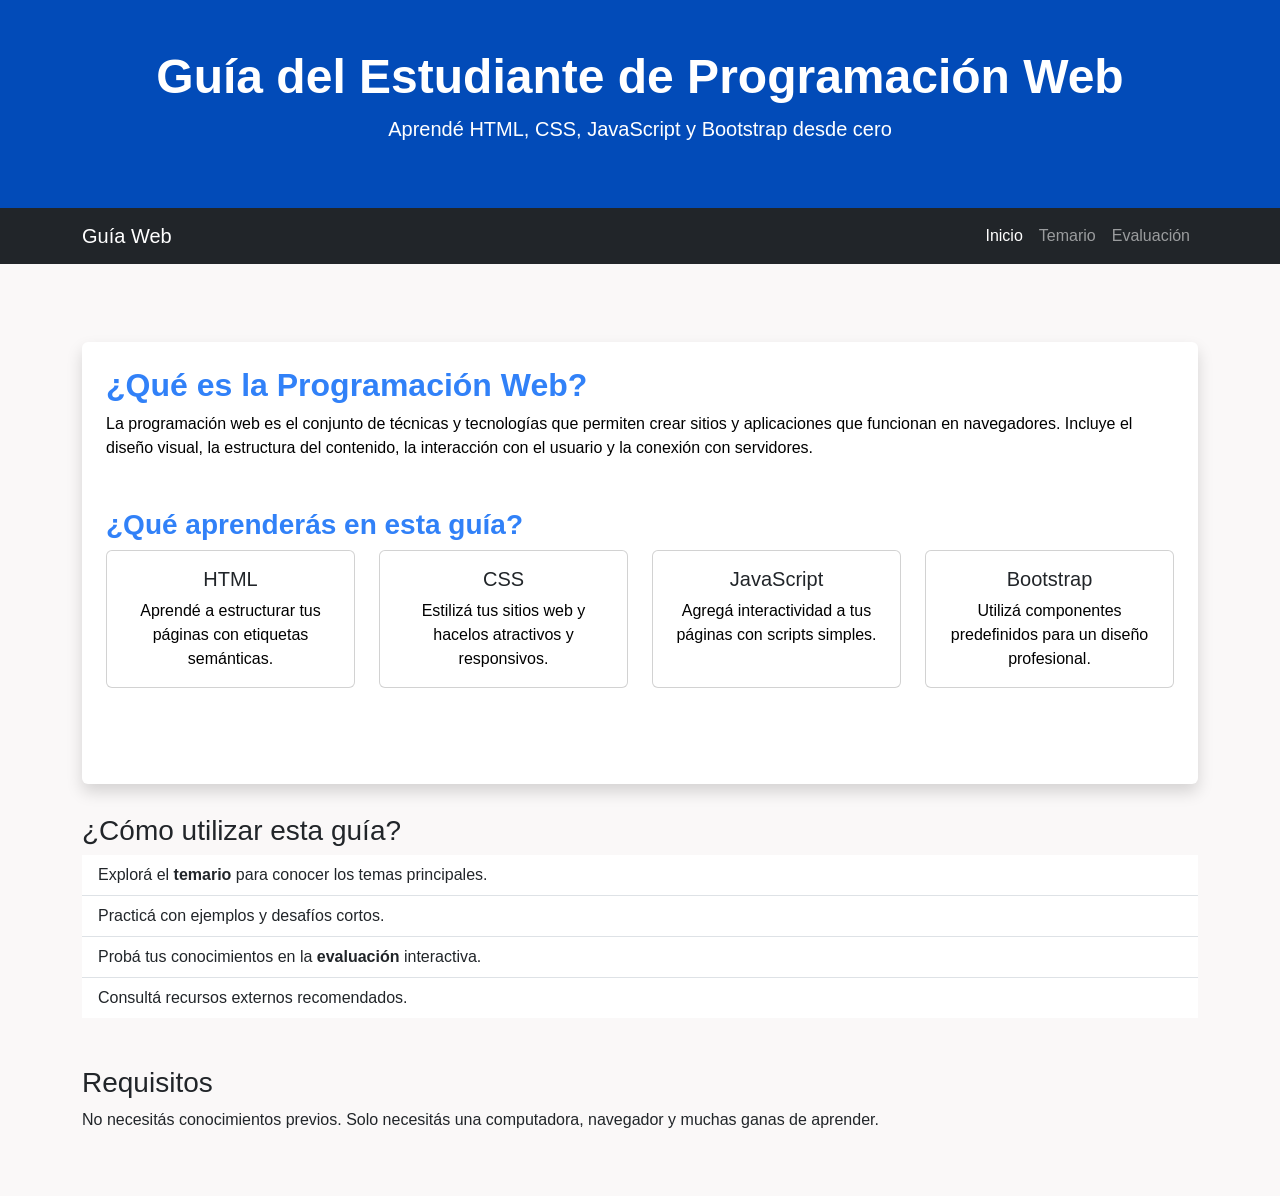
<file: primer-parcial-tlp1/index.html>
<!DOCTYPE html>
<html lang="es">
<head>
  <meta charset="UTF-8">
  <meta name="viewport" content="width=device-width, initial-scale=1.0">
  <title>Guía del Estudiante - Inicio</title>
  <link href="https://cdn.jsdelivr.net/npm/bootstrap@5.3.6/dist/css/bootstrap.min.css" rel="stylesheet" integrity="sha384-4Q6Gf2aSP4eDXB8Miphtr37CMZZQ5oXLH2yaXMJ2w8e2ZtHTl7GptT4jmndRuHDT" crossorigin="anonymous">
  <link rel="stylesheet" href="assets/css/index.css">
</head>
<body class="d-flex flex-column min-vh-100">
 <header class="text-white text-center py-5">
    <div class="container">
      <h1 class="display-5">Guía del Estudiante de Programación Web</h1>
      <p class="lead">Aprendé HTML, CSS, JavaScript y Bootstrap desde cero</p>
    </div>
  </header>
  <nav class="navbar navbar-expand-lg navbar-dark bg-dark">
    <div class="container">
      <a class="navbar-brand" href="#">Guía Web</a>
      <button class="navbar-toggler" type="button" data-bs-toggle="collapse" data-bs-target="#navbarNav">
        <span class="navbar-toggler-icon"></span>
      </button>
      <div class="collapse navbar-collapse" id="navbarNav">
       <ul class="navbar-nav ms-auto">
        <li class="nav-item"><a class="nav-link active" href="index.html">Inicio</a></li>
        <li class="nav-item"><a class="nav-link" href="temario.html">Temario</a></li>
        <li class="nav-item"><a class="nav-link" href="evaluacion.html">Evaluación</a></li>
       </ul>
      </div>
    </div>
  </nav>

  <main class="container my-5">
    <article class="bg-white shadow rounded p-4">
      <section class="mb-5">
        <h2>¿Qué es la Programación Web?</h2>
        <p>La programación web es el conjunto de técnicas y tecnologías que permiten crear sitios y aplicaciones que funcionan en navegadores. Incluye el diseño visual, la estructura del contenido, la interacción con el usuario y la conexión con servidores.</p>
      </section>

      <section class="mb-5">
        <h3>¿Qué aprenderás en esta guía?</h3>
        <div class="row text-center">
          <div class="col-md-3 mb-4">
            <div class="card h-100">
              <div class="card-body">
                <h5 class="card-title">HTML</h5>
                <p class="card-text">Aprendé a estructurar tus páginas con etiquetas semánticas.</p>
              </div>
            </div>
          </div>
          <div class="col-md-3 mb-4">
            <div class="card h-100">
              <div class="card-body">
                <h5 class="card-title">CSS</h5>
                <p class="card-text">Estilizá tus sitios web y hacelos atractivos y responsivos.</p>
              </div>
            </div>
          </div>
          <div class="col-md-3 mb-4">
            <div class="card h-100">
              <div class="card-body">
                <h5 class="card-title">JavaScript</h5>
                <p class="card-text">Agregá interactividad a tus páginas con scripts simples.</p>
              </div>
            </div>
          </div>
          <div class="col-md-3 mb-4">
            <div class="card h-100">
              <div class="card-body">
                <h5 class="card-title">Bootstrap</h5>
                <p class="card-text">Utilizá componentes predefinidos para un diseño profesional.</p>
              </div>
            </div>
          </div>
        </div>
      </section>

      
    </article>
  <main>
  <section class="mb-5">
    <h3>¿Cómo utilizar esta guía?</h3>
    <ul class="list-group list-group-flush">
      <li class="list-group-item">Explorá el <strong>temario</strong> para conocer los temas principales.</li>
      <li class="list-group-item">Practicá con ejemplos y desafíos cortos.</li>
      <li class="list-group-item">Probá tus conocimientos en la <strong>evaluación</strong> interactiva.</li>
      <li class="list-group-item">Consultá recursos externos recomendados.</li>
    </ul>
  </section>

  <seccion>
    <h3>Requisitos</h3>
    <p>No necesitás conocimientos previos. Solo necesitás una computadora, navegador y muchas ganas de aprender.</p>
  </section>


  <script src="https://cdn.jsdelivr.net/npm/bootstrap@5.3.6/dist/js/bootstrap.bundle.min.js"></script>
</body>
</html>
</file>
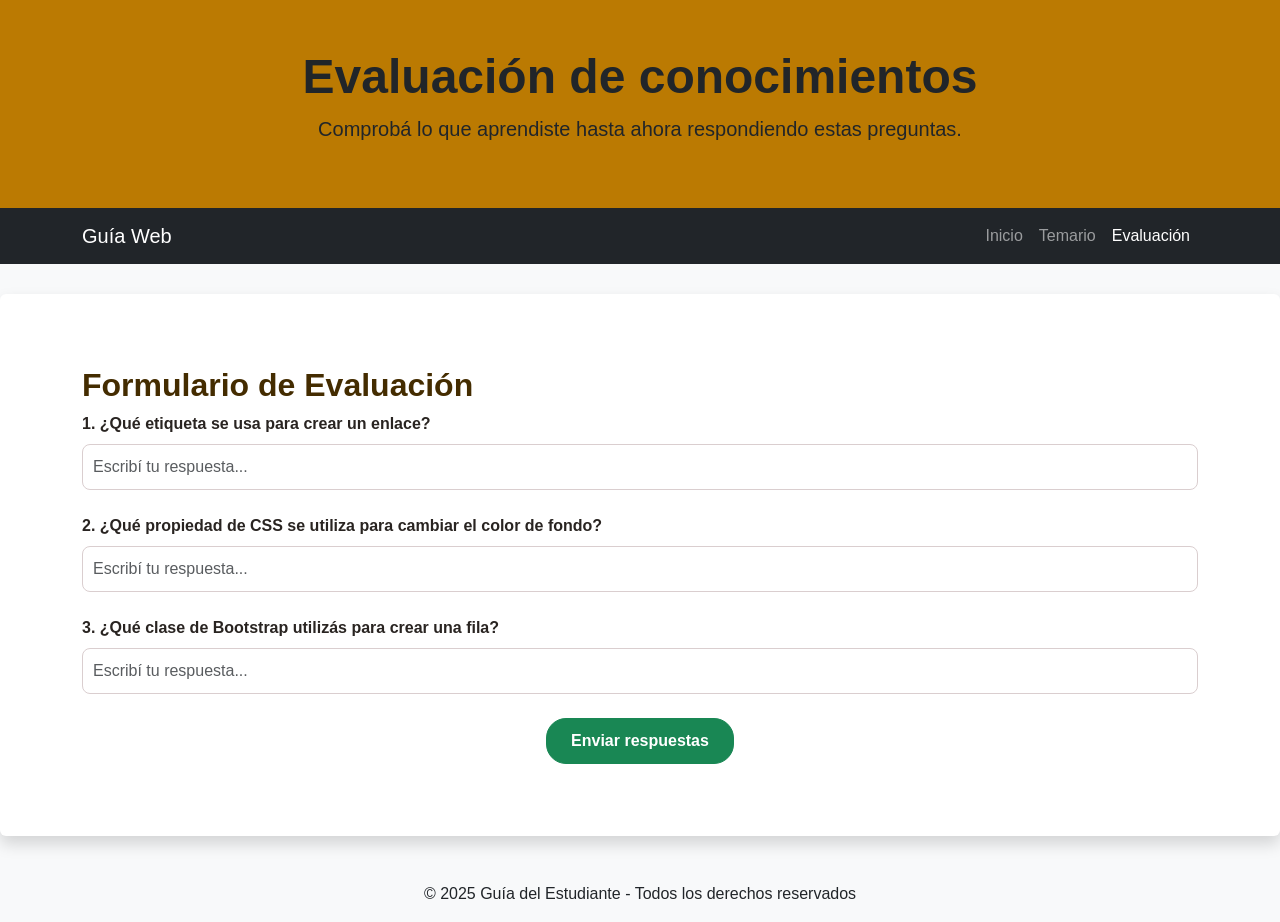
<file: primer-parcial-tlp1/evaluacion.html>
<!DOCTYPE html>
<html lang="es">
<head>
  <meta charset="UTF-8">
  <meta name="viewport" content="width=device-width, initial-scale=1.0"/>
  <title>Guía del Estudiante - Evaluación</title>
  <link href="https://cdn.jsdelivr.net/npm/bootstrap@5.3.6/dist/css/bootstrap.min.css" rel="stylesheet" integrity="sha384-4Q6Gf2aSP4eDXB8Miphtr37CMZZQ5oXLH2yaXMJ2w8e2ZtHTl7GptT4jmndRuHDT" crossorigin="anonymous">
  <link rel="stylesheet"  href="assets/css/evaluacion.css">
</head>
<body class="flex-column min-vh-50">
    <header class="text-dark text-center py-5">
    <div class="container">
      <h1 class="display-5">Evaluación de conocimientos</h1>
      <p class="lead">Comprobá lo que aprendiste hasta ahora respondiendo estas preguntas.</p>
    </div>
    </header>

  <nav class="navbar navbar-expand-lg navbar-dark bg-dark">
    <div class="container">
      <a class="navbar-brand" href="#">Guía Web</a>
      <button class="navbar-toggler" type="button" data-bs-toggle="collapse" data-bs-target="#navbarNav">
        <span class="navbar-toggler-icon"></span>
      </button>
      <div class="collapse navbar-collapse" id="navbarNav">
        <ul class="navbar-nav ms-auto">
          <li class="nav-item"><a class="nav-link" href="index.html">Inicio</a></li>
          <li class="nav-item"><a class="nav-link" href="temario.html">Temario</a></li>
          <li class="nav-item"><a class="nav-link active" href="evaluación.html">Evaluación</a></li>
         </ul>
      </div>
    </div>
  </nav>

  <article class="bg-white shadow rounded p-4">
  <main class="container my-5">
      <h2>Formulario de Evaluación</h2>
      <forms>
        <div class="mb-4">
          <label class="form-label fw-bold">1. ¿Qué etiqueta se usa para crear un enlace?</label>
          <input type="text" class="form-control" placeholder="Escribí tu respuesta...">
        </div>
        <div class="mb-4">
          <label class="form-label fw-bold">2. ¿Qué propiedad de CSS se utiliza para cambiar el color de fondo?</label>
          <input type="text" class="form-control" placeholder="Escribí tu respuesta...">
        </div>
        <div class="mb-4">
          <label class="form-label fw-bold">3. ¿Qué clase de Bootstrap utilizás para crear una fila?</label>
          <input type="text" class="form-control" placeholder="Escribí tu respuesta...">
        </div>
        <div class="text-center">
          <button type="submit" class="btn btn-success px-4">Enviar respuestas</button>
        </div>
      </forms>
   </main>
  </article>

  <footer class="bg-light text-center py-3 mt-auto">
    <p class="mb-0">&copy; 2025 Guía del Estudiante - Todos los derechos reservados</p>
  </footer>

  <script src="https://cdn.jsdelivr.net/npm/bootstrap@5.3.6/dist/js/bootstrap.bundle.min.js"></script>
</body>
</html>
</file>
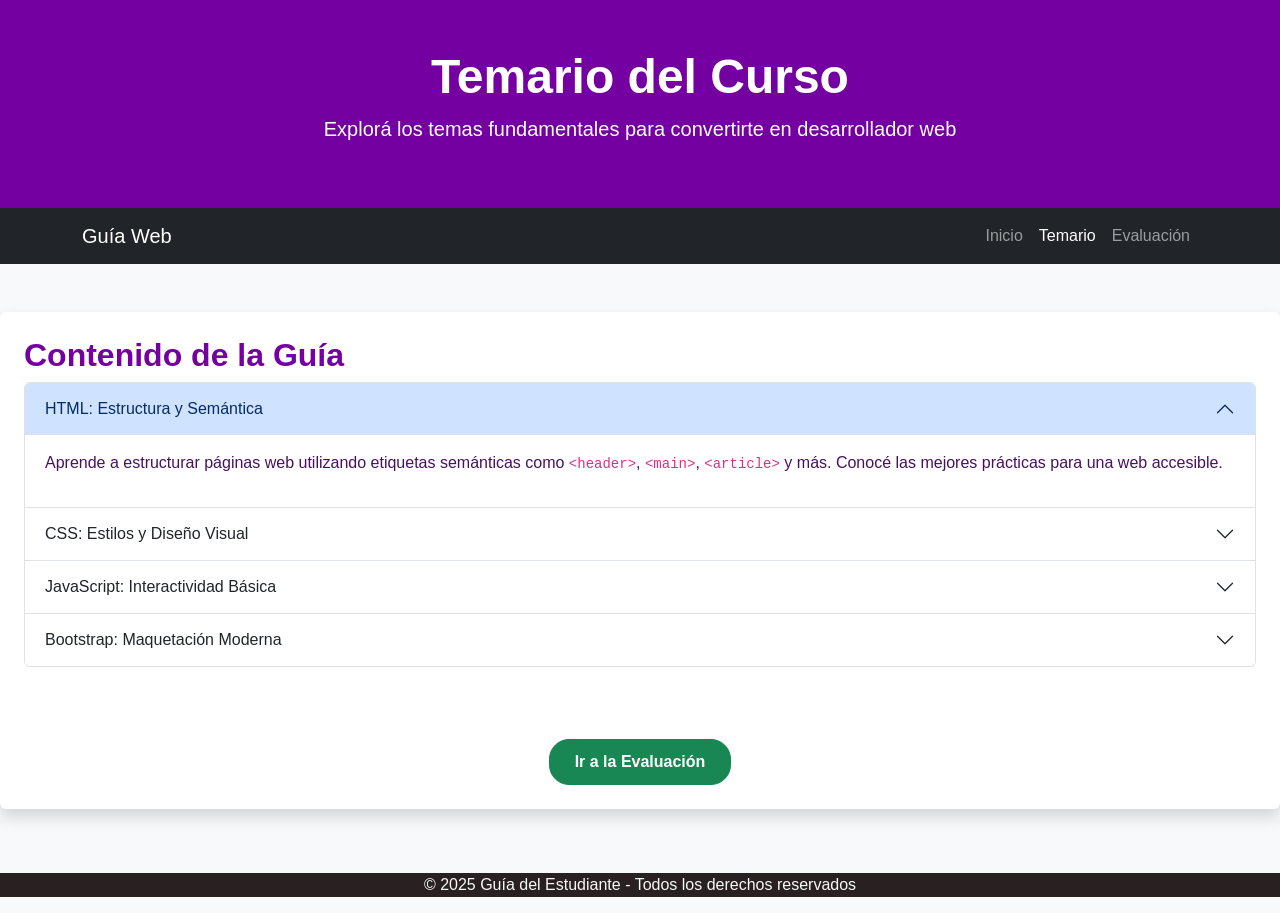
<file: primer-parcial-tlp1/temario.html>
<!DOCTYPE html>
<html lang="es">
<head>
  <meta charset="UTF-8" />
  <meta name="viewport" content="width=device-width, initial-scale=1.0"/>
  <title>Guía del Estudiante - Temario</title>
  <link href="https://cdn.jsdelivr.net/npm/bootstrap@5.3.6/dist/css/bootstrap.min.css" rel="stylesheet" integrity="sha384-4Q6Gf2aSP4eDXB8Miphtr37CMZZQ5oXLH2yaXMJ2w8e2ZtHTl7GptT4jmndRuHDT" crossorigin="anonymous">
  <link rel="stylesheet"  href="assets/css/temario.css" />
</head>
<body class="flex-column min-vh-50">
  <header class="text-white text-center py-5">
    <div class="container">
      <h1 class="display-5">Temario del Curso</h1>
      <p class="lead">Explorá los temas fundamentales para convertirte en desarrollador web</p>
    </div>
  </header>
 

  <navbar class="navbar navbar-expand-lg navbar-dark bg-dark">
    <div class="container">
      <a class="navbar-brand" href="#">Guía Web</a>
      <button class="navbar-toggler" type="button" data-bs-toggle="collapse" data-bs-target="#navbarNav">
        <span class="navbar-toggler-icon"></span>
      </button>
      <div class="collapse navbar-collapse" id="navbarNav">
        <ul class="navbar-nav ms-auto">
          <li class="nav-item"><a class="nav-link" href="index.html">Inicio</a></li>
          <li class="nav-item"><a class="nav-link active" href="temario.tml">Temario</a></li>
          <li class="nav-item"><a class="nav-link" href="evaluacion.html">Evaluación</a></li>
        </ul>
      </div>
    </div>
  </navbar>

  <main class="cotainer my-5">
    <article class="bg-white shadow rounded p-4">
      <section class="mb-5">
        <h2>Contenido de la Guía</h2>
        <div class="accordion" id="temarioAccordion">
          <div class="accordion-item">
            <h2 class="accordion-header" id="headingHTML">
              <button class="accordion-button" type="button" data-bs-toggle="collapse" data-bs-target="#collapseHTML">
                HTML: Estructura y Semántica
              </button>
            </h2>
            <div id="collapseHTML" class="accordion-collapse collapse show">
              <p class="accordion-body">
                Aprende a estructurar páginas web utilizando etiquetas semánticas como <code>&lt;header&gt;</code>, <code>&lt;main&gt;</code>, <code>&lt;article&gt;</code> y más. Conocé las mejores prácticas para una web accesible.
              </p>
            </div>
          </div>
          <div class="accordion-item">
            <h2 class="accordion-header" id="headingCSS">
              <button class="accordion-button collapsed" type="button" data-bs-toggle="collapse" data-bs-target="#collapseCSS">
                CSS: Estilos y Diseño Visual
              </button>
            </h2>
            <div id="collapseCSS" class="accordion-collapse collapse">
              <p class="accordion-body">
                Aplicá estilos a tus sitios web con propiedades como <code>color</code>, <code>font-size</code>, <code>margin</code> y <code>padding</code>. Aprendé sobre <strong>selectores</strong>, <strong>clases</strong> y <strong>responsividad</strong>.
              </p>
            </div>
          </div>
          <div class="accordion-item">
            <h2 class="accordion-header" id="headingJS">
              <button class="accordion-button collapsed" type="button" data-bs-toggle="collapse" data-bs-target="#collapseJS">
                JavaScript: Interactividad Básica
              </button>
            </h2>
            <div id="collapseJS" class="accordion-collapse collapse">
              <p class="accordion-body">
                Incorporá lógica a tus sitios con JavaScript. Aprendé a manipular el DOM, responder a eventos y mostrar mensajes interactivos en pantalla.
              </p>
            </div>
          </div>
          <div class="accordion-item">
            <h2 class="accordion-header" id="headingBootstrap">
              <button class="accordion-button collapsed" type="button" data-bs-toggle="collapse" data-bs-target="#collapseBootstrap">
                Bootstrap: Maquetación Moderna
              </button>
            </h2>
            <div id="collapseBootstrap" class="accordion-collapse collapse">
              <p class="accordion-body">
                Descubrí cómo utilizar el framework Bootstrap para diseñar interfaces responsivas rápidamente usando clases como <code>.container</code>, <code>.row</code>, <code>.col</code>, y componentes como botones, tarjetas y acordeones.
              </p>
            </div>
          </div>
        </section>
      </div>

      <section class="text-center">
        <a href="evaluasion.html" class="btn btn-success mt-4">Ir a la Evaluación</a>
      </article>
    </section>
  </main>

  <footer class="bg-light text-center py-3">
    <p class="mb-0">&copy; 2025 Guía del Estudiante - Todos los derechos reservados</p>
  </footer>

  <script src="https://cdn.jsdelivr.net/npm/bootstrap@5.3.6/dist/js/bootstrap.bundle.min.js"></script>
</body>
</html>
</file>
<file: primer-parcial-tlp1/assets/css/index.css>
/* ==== Estilo general ==== */
body {
  font-family: "Segoe UI", sans-serif;
  background-color: #faf8f8;
}

/* ==== Navbar ==== */
.navbar-nav .nav-link:hover {
  color: #00245a;
}

/* ==== Header ==== */
header {
  background-color: #024bb8;
}

header h1 {
  font-weight: bold !important;
}

/* ==== Artículos ==== */
article {
  margin: 30px auto;
}

/* ==== Títulos y subtítulos ==== */
article h2,
article h3 {
  color: #3181f8;
  font-weight: bold;
}

/* ==== Párrafos ==== */
article p {
  color: #000000;
  font-size: 1rem;
}
/* ==== Footer ==== */
footer {
  text-align: center;
  padding: 15px 0;
  margin-top: auto;
}
</file>
<file: primer-parcial-tlp1/assets/css/evaluacion.css>
/* ==== Estilo general ==== */
body {
  font-family: "Segoe UI", sans-serif;
  background-color: #f8f9fa;
}

/* ==== Navbar ==== */
.navbar-nav .nav-link:hover {
  color: #ffc75f;
}

/* ==== Header ==== */
header {
  background-color: #bb7a02;
}

header h1 {
  font-weight: bold !important;
}

/* ==== Artículos ==== */
article {
  margin: 30px auto;
}

/* ==== Títulos y subtítulos ==== */
article h2,
article h3 {
  color: #442c00;
  font-weight: bold;
}

/* ==== Labels ==== */
article label {
  color: #292421;
  font-size: 1rem;
}

/* ==== Formularios ==== */
input.form-control {
  border-radius: 8px;
  padding: 10px;
  border: 1px solid #dacecf;
}

/* ==== Botones ==== */
.btn {
  border-radius: 20px;
  padding: 10px 25px;
  font-weight: bold;
}

/* ==== Footer ==== */
footer {
  background-color: #212529;
  text-align: center;
  padding: 15px 0;
  margin-top: auto;
}
</file>
<file: primer-parcial-tlp1/assets/css/temario.css>
/* ==== Estilo general ==== */
body {
  font-family: "Segoe UI", sans-serif;
  background-color: #f8f9fa;
}

/* ==== Navbar ==== */
.navbar-nav .nav-link:hover {
  color: #a600e7;
}

/* ==== Header ==== */
header {
  background-color: #7400a1;
}

header h1 {
  font-weight: bold !important;
}

/* ==== Artículos ==== */
article {
  margin: 30px auto;
}

/* ==== Títulos y subtítulos ==== */
article h2,
article h3 {
  color: #7400a1;
  font-weight: bold;
}

/* ==== Párrafos ==== */
article p {
  color: #49105f;
  font-size: 1rem;
}

/* ==== Botones ==== */
.btn {
  border-radius: 20px;
  padding: 10px 25px;
  font-weight: bold;
}

/* ==== Footer ==== */
footer p{
    background-color: #292121;
    color: #f8f9fa;
}
footer {
  background-color: #7400a1;
  text-align: center;
  padding: 15px 0;
  margin-top: auto;
}
</file>
